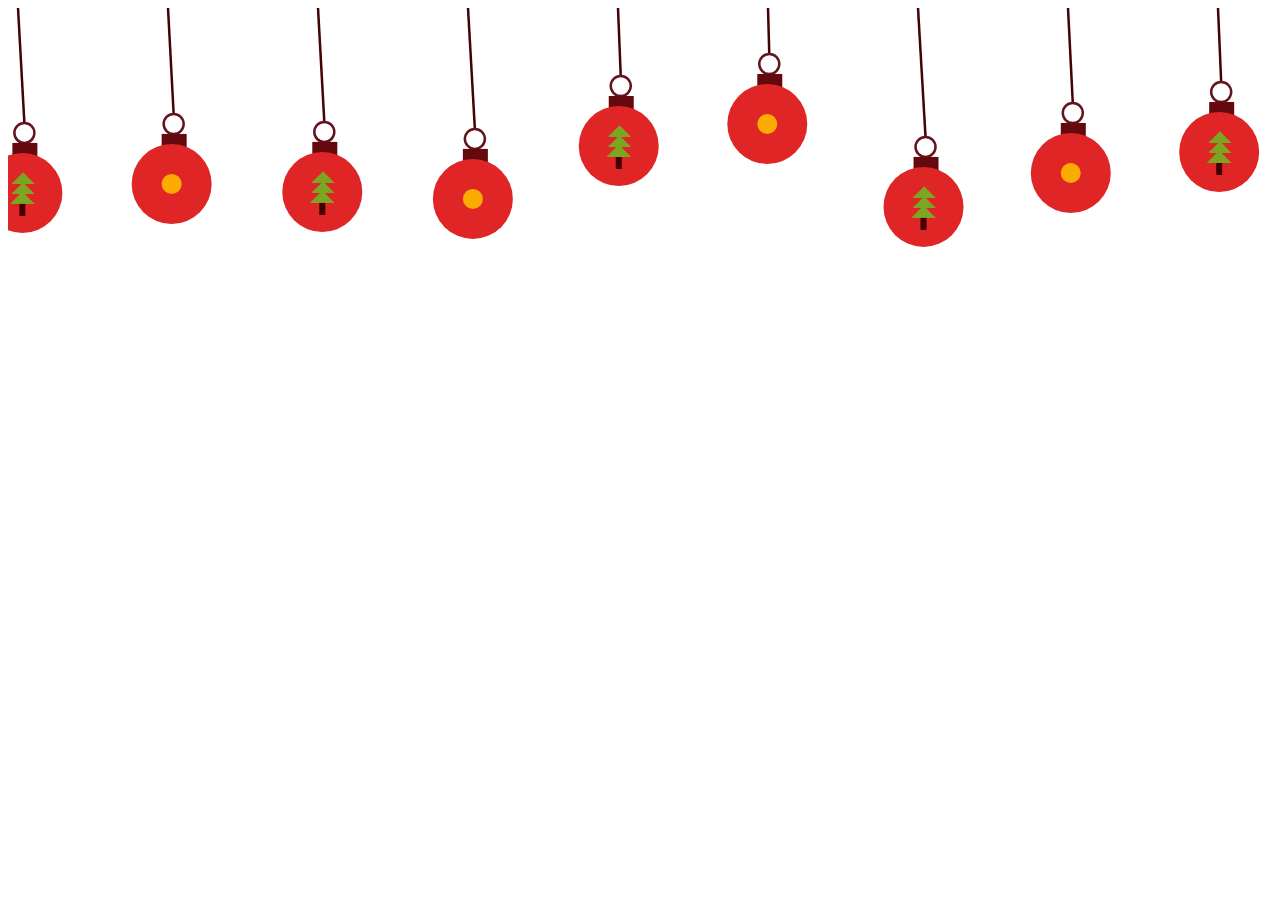
<file: Animation3/FIRST/index.html>
<html>
    <head>
        <script src="oopscript.js"></script>
        <script src="pendulum.js"></script>
      
     </head>
     <body>
        <canvas class="myCanvas">
            <p>Add suitable fallback here.</p>
          </canvas>
  
</body>
</html>
</file>
